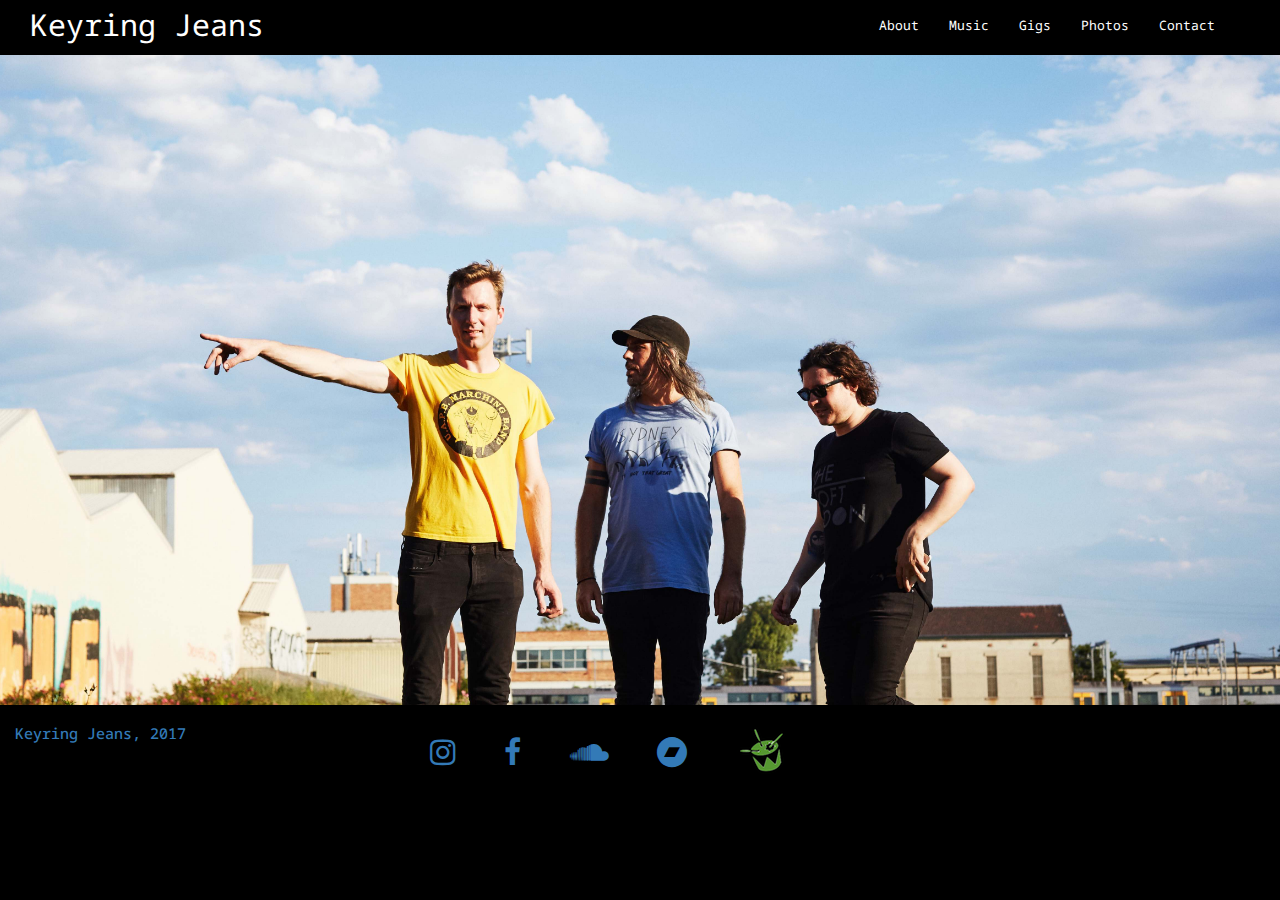
<file: index.html>
<!DOCTYPE html>
<html lang="en">
<head>
    <meta charset="utf-8">
    <meta http-equiv="X-UA-Compatible" content="IE=edge">
    <meta name="viewport" content="width=device-width, initial-scale=1">
    <meta name="Keyring Jeans" content="Sydney Band, Shoegaze, Fuzz, about, photos, pictures, gigs, music, bandcamp">
    <meta name="keywords" content="band, music, Sydney, Jindabyne, New Zealand, Sonic Youth, pedals, Boss">
    
  	   <title>Keyring Jeans</title>
   
   <!-- Choose Font -->

   <!-- external CSS link -->
   	<link rel="stylesheet" type="text/css" href="css/normalize.css">
    <link rel="stylesheet" href="css/reset.css">
   	<link rel="stylesheet" type="text/css" href="css/bootstrap/bootstrap.css">
   	<link rel="stylesheet" href="css/style.css">
    <link rel="stylesheet" href="css/font-awesome/css/font-awesome.min.css">
    <link href="https://fonts.googleapis.com/css?family=Droid+Sans+Mono" rel="stylesheet">

 </head>

 <body>

        <div class="row" id="nav-margin">
           <nav class="navbar navbar-default">
                <div class="navbar-header">
                  <button type="button" class="navbar-toggle collapsed navbar-right" id="nav-button" data-toggle="collapse" data-target="#navbar" aria-expanded="false" aria-controls="navbar">
                    <span class="sr-only">Toggle navigation</span>
                    <span class="icon-bar"></span>
                    <span class="icon-bar"></span>
                    <span class="icon-bar"></span>
                  </button>
                  <a class="navbar-brand" href="index.html"></a>
              </div>
        
          
            <div id="navbar" class="navbar-collapse collapse">


              <ul class="nav navbar-nav navbar-right" id="nav-options">
                <li><a class="active" href="about.html">About</a></li>
                <li><a href="music.html">Music</a></li>
                <li><a href="gigs.html">Gigs</a></li>
                <li><a href="photos.html">Photos</a></li>
                <li><a href="contact.html">Contact</a></li>
              </ul>
            </div>
         </nav>
 </div>
  <div>
      <div class="row" id="hill">

  	
      </div>
  </div>

  <div class ="row" id="footer">
       <h2 id="footer-logo"> <a href="#nav-options">Keyring Jeans, 2017</a><h2>
        <div class="col-md-8" id="desktopFooter">
            <a><i class="fa fa-instagram fa-1x" aria-hidden="true"></i></a>
            <a href="https://www.facebook.com/keyringjeans/"><i class="fa fa-facebook fa-1x" aria-hidden="true"></i></a>
            <a href="https://soundcloud.com/keyring-jeans"><i class="fa fa-soundcloud fa-1x" aria-hidden="true"></i></a>
            <a href="https://keyringjeans.bandcamp.com/"><i class="fa fa-bandcamp fa-1x" aria-hidden="true"></i></a>
            <a class="jjj" href="https://www.triplejunearthed.com/artist/keyring-jeans"><img src="images/icon-unearthed.png"></a>
        </div>
        <div class="col-xs-12" id="phoneFooter">

            <a href="https://www.instagram.com/keyringjeansband/" target="_blank"><i class="fa fa-instagram" aria-hidden="true"></i></a>
            <a href="https://www.facebook.com/keyringjeans/" target="_blank"><i class="fa fa-facebook fa-1" aria-hidden="true"></i></a>
            <a href="https://soundcloud.com/keyring-jeans" target="_blank"><i class="fa fa-soundcloud fa-1" aria-hidden="true"></i></a>
            <a href="https://keyringjeans.bandcamp.com/" target="_blank"><i class="fa fa-bandcamp" aria-hidden="true"></i></a>
            <a href="https://www.triplejunearthed.com/artist/keyring-jeans" target="_blank"><img class="jjj" src="images/icon-unearthed.png"></a>

        </div>

  </div>

    <script src="https://ajax.googleapis.com/ajax/libs/jquery/2.2.4/jquery.min.js"></script>
    <script src="js/vendor/bootstrap.min.js"></script>
    <script src="js/custom.js" type="text/javascript"></script>
    
 

 </body>
</file>
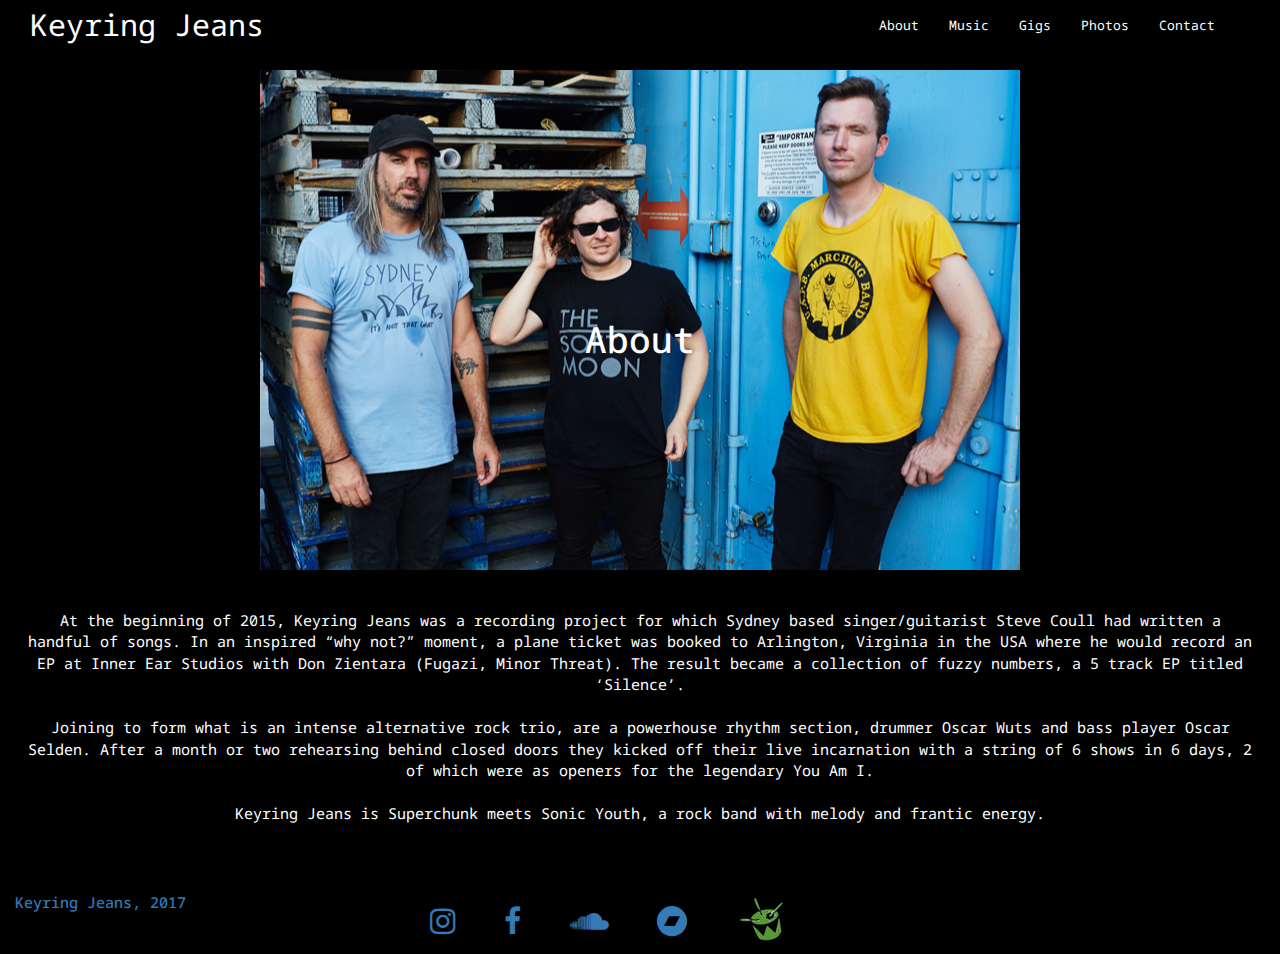
<file: about.html>
<!DOCTYPE html>
<html lang="en">
<head>
    <meta charset="utf-8">
    <meta http-equiv="X-UA-Compatible" content="IE=edge">
    <meta name="viewport" content="width=device-width, initial-scale=1">
    <meta name="Keyring Jeans" content="Sydney Band, Shoegaze, Fuzz, about, photos, pictures, gigs, music, bandcamp">
    <meta name="keywords" content="band, music, Sydney, Jindabyne, New Zealand, Sonic Youth, pedals, Boss">

  	   <title>Keyring Jeans - About</title>
   
   <!-- Choose Font -->

   <!-- external CSS link -->
   	<link rel="stylesheet" type="text/css" href="css/normalize.css">
    <link rel="stylesheet" href="css/reset.css">
   	<link rel="stylesheet" type="text/css" href="css/bootstrap/bootstrap.css">
   	<link rel="stylesheet" href="css/style.css">
    <link rel="stylesheet" href="css/font-awesome/css/font-awesome.min.css">
    <link href="https://fonts.googleapis.com/css?family=Droid+Sans+Mono" rel="stylesheet">

 </head>

 <body>

        <div class="row" id="nav-margin">
           <nav class="navbar navbar-default">
                <div class="navbar-header">
                  <button type="button" class="navbar-toggle collapsed navbar-right" id="nav-button" data-toggle="collapse" data-target="#navbar" aria-expanded="false" aria-controls="navbar">
                    <span class="sr-only">Toggle navigation</span>
                    <span class="icon-bar"></span>
                    <span class="icon-bar"></span>
                    <span class="icon-bar"></span>
                  </button>
                  <a class="navbar-brand" href="index.html"></a>
              </div>
        
          
            <div id="navbar" class="navbar-collapse collapse">


              <ul class="nav navbar-nav navbar-right" id="nav-options">
                <li><a class="active" href="about.html">About</a></li>
                <li><a href="music.html">Music</a></li>
                <li><a href="gigs.html">Gigs</a></li>
                <li><a href="photos.html">Photos</a></li>
                <li><a href="contact.html">Contact</a></li>
              </ul>
            </div>
         </nav>
 </div>


      <div class="row" id="about">

       <h1>About</h1>
       
      	
      </div>

      <div class="row" id="words">

        <p>At the beginning of 2015, Keyring Jeans was a recording project for which Sydney based singer/guitarist Steve Coull had written a handful of songs. In an inspired “why not?” moment, a plane ticket was booked to Arlington, Virginia in the USA where he would record an EP at Inner Ear Studios with Don Zientara (Fugazi, Minor Threat). The result became a collection of fuzzy numbers, a 5 track EP titled ‘Silence’.
          <br>
          <br>
        Joining to form what is an intense alternative rock trio, are a powerhouse rhythm section, drummer Oscar Wuts and bass player Oscar Selden. After a month or two rehearsing behind closed doors they kicked off their live incarnation with a string of 6 shows in 6 days, 2 of which were as openers for the legendary You Am I.
          <br>
          <br>
        Keyring Jeans is Superchunk meets Sonic Youth, a rock band with melody and frantic energy. </p>

       </div>
    </div>


  <div class ="row" id="footer">
       <h2 id="footer-logo"> <a href="#nav-options">Keyring Jeans, 2017</a><h2>
        <div class="col-md-8" id="desktopFooter">
            <a><i class="fa fa-instagram fa-1x" aria-hidden="true"></i></a>
            <a href="https://www.facebook.com/keyringjeans/"><i class="fa fa-facebook fa-1x" aria-hidden="true"></i></a>
            <a href="https://soundcloud.com/keyring-jeans"><i class="fa fa-soundcloud fa-1x" aria-hidden="true"></i></a>
            <a href="https://keyringjeans.bandcamp.com/"><i class="fa fa-bandcamp fa-1x" aria-hidden="true"></i></a>
            <a class="jjj" href="https://www.triplejunearthed.com/artist/keyring-jeans"><img src="images/icon-unearthed.png"></a>
        </div>
        <div class="col-xs-12" id="phoneFooter">

            <a href="https://www.instagram.com/keyringjeansband/" target="_blank"><i class="fa fa-instagram" aria-hidden="true"></i></a>
            <a href="https://www.facebook.com/keyringjeans/" target="_blank"><i class="fa fa-facebook fa-1" aria-hidden="true"></i></a>
            <a href="https://soundcloud.com/keyring-jeans" target="_blank"><i class="fa fa-soundcloud fa-1" aria-hidden="true"></i></a>
            <a href="https://keyringjeans.bandcamp.com/" target="_blank"><i class="fa fa-bandcamp" aria-hidden="true"></i></a>
            <a href="https://www.triplejunearthed.com/artist/keyring-jeans" target="_blank"><img class="jjj" src="images/icon-unearthed.png"></a>

        </div>



    <script src="https://ajax.googleapis.com/ajax/libs/jquery/2.2.4/jquery.min.js"></script>
    <script src="js/vendor/bootstrap.min.js"></script>
    <script src="js/custom.js" type="text/javascript"></script>
 

 </body>
</file>
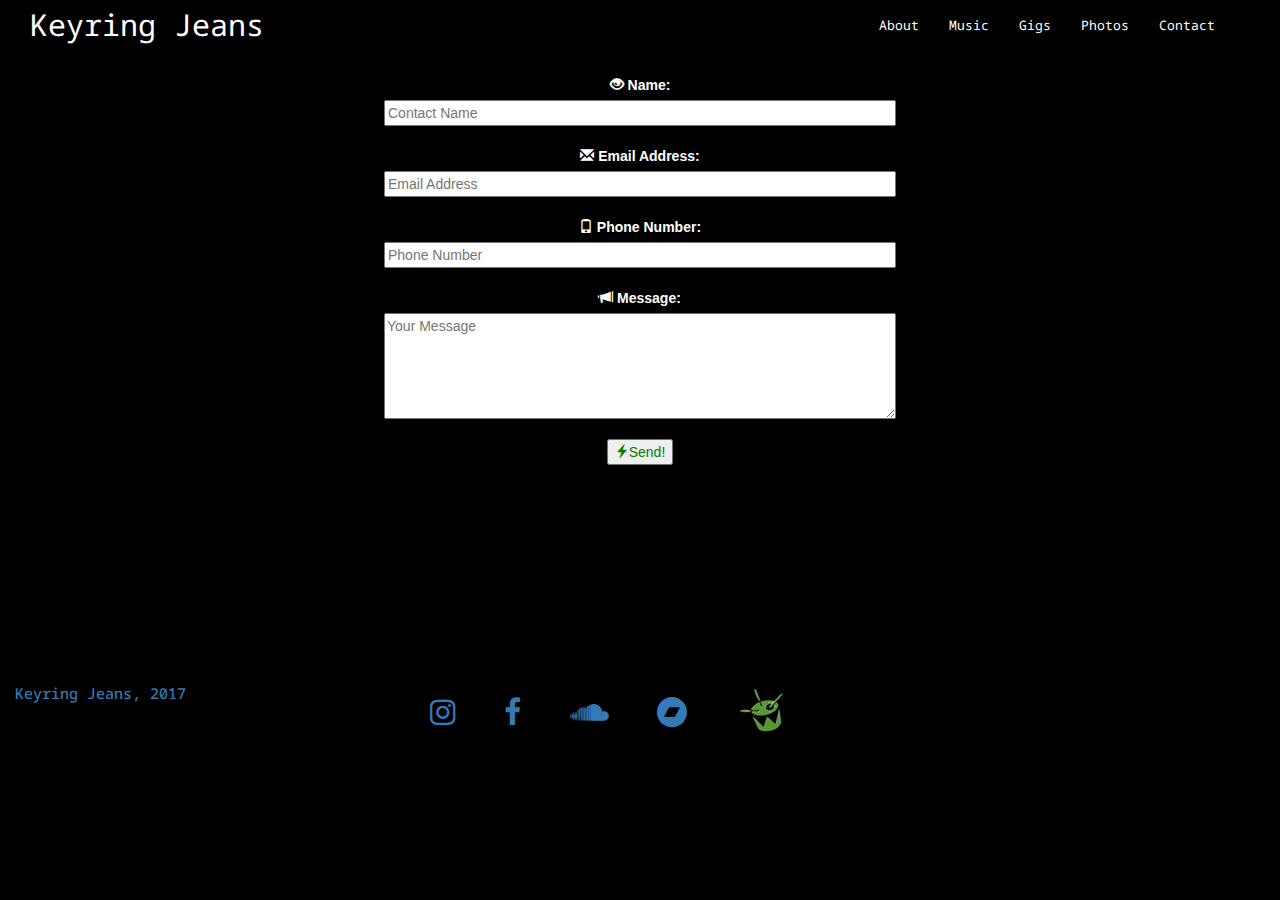
<file: contact.html>
<!DOCTYPE html>
<html lang="en">
<head>
    <meta charset="utf-8">
    <meta http-equiv="X-UA-Compatible" content="IE=edge">
    <meta name="viewport" content="width=device-width, initial-scale=1">
    <meta name="Keyring Jeans" content="Sydney Band, Shoegaze, Fuzz, about, photos, pictures, gigs, music, bandcamp">
    <meta name="keywords" content="band, music, Sydney, Jindabyne, New Zealand, Sonic Youth, pedals, Boss">
   
  	   <title>Keyring Jeans - Contact</title>
   
   <!-- Choose Font -->

   <!-- external CSS link -->
   	<link rel="stylesheet" type="text/css" href="css/normalize.css">
    <link rel="stylesheet" href="css/reset.css">
   	<link rel="stylesheet" type="text/css" href="css/bootstrap/bootstrap.css">
   	<link rel="stylesheet" href="css/style.css">
    <link rel="stylesheet" href="css/font-awesome/css/font-awesome.min.css">
    <link href="https://fonts.googleapis.com/css?family=Droid+Sans+Mono" rel="stylesheet">

 </head>

 <body>

        <div class="row" id="nav-margin">
           <nav class="navbar navbar-default">
                <div class="navbar-header">
                  <button type="button" class="navbar-toggle collapsed navbar-right" id="nav-button" data-toggle="collapse" data-target="#navbar" aria-expanded="false" aria-controls="navbar">
                    <span class="sr-only">Toggle navigation</span>
                    <span class="icon-bar"></span>
                    <span class="icon-bar"></span>
                    <span class="icon-bar"></span>
                  </button>
                  <a class="navbar-brand" href="index.html"></a>
              </div>
        
          
            <div id="navbar" class="navbar-collapse collapse">


              <ul class="nav navbar-nav navbar-right" id="nav-options">
                <li><a class="active" href="about.html">About</a></li>
                <li><a href="music.html">Music</a></li>
                <li><a href="gigs.html">Gigs</a></li>
                <li><a href="photos.html">Photos</a></li>
                <li><a href="contact.html">Contact</a></li>
              </ul>
            </div>
         </nav>
 </div>

  <div class="row" id="booking">

    <form method ="post" action="https://formspree.io/stevecoull@hotmail.com" id="sayHello">

      <span class="glyphicon glyphicon-eye-open"></span> 
        <label> Name:</label><br>
          <input placeholder="Contact Name" type="text" required name="name" id="contactName"><br><br>
      
      <span class="glyphicon glyphicon-envelope"></span> 
        <label> Email Address:</label><br>
          <input placeholder="Email Address" type="email" required name="email address"><br><br>
      <span class="glyphicon glyphicon-phone"></span> 
        <label> Phone Number:</label><br>
          <input placeholder="Phone Number" type="number" name="phone number"><br><br>
      
      
        <span class="glyphicon glyphicon-bullhorn"></span> 
          <label type="text" name= "business"> Message:</label><br>
            <textarea rows="5" col="10" id="message" type="text" name="message" placeholder="Your Message"></textarea><br><br>
       <button id="send" type="submit"> <span class="glyphicon glyphicon-flash"></span>Send!</button><br>
      
    </form>


</div>


  <div class ="row" id="footer">
       <h2 id="footer-logo"> <a href="#nav-options">Keyring Jeans, 2017</a><h2>
        <div class="col-md-8" id="desktopFooter">
            <a><i class="fa fa-instagram fa-1x" aria-hidden="true"></i></a>
            <a href="https://www.facebook.com/keyringjeans/"><i class="fa fa-facebook fa-1x" aria-hidden="true"></i></a>
            <a href="https://soundcloud.com/keyring-jeans"><i class="fa fa-soundcloud fa-1x" aria-hidden="true"></i></a>
            <a href="https://keyringjeans.bandcamp.com/"><i class="fa fa-bandcamp fa-1x" aria-hidden="true"></i></a>
            <a class="jjj" href="https://www.triplejunearthed.com/artist/keyring-jeans"><img src="images/icon-unearthed.png"></a>
        </div>
        <div class="col-xs-12" id="phoneFooter">

            <a href="https://www.instagram.com/keyringjeansband/" target="_blank"><i class="fa fa-instagram" aria-hidden="true"></i></a>
            <a href="https://www.facebook.com/keyringjeans/" target="_blank"><i class="fa fa-facebook fa-1" aria-hidden="true"></i></a>
            <a href="https://soundcloud.com/keyring-jeans" target="_blank"><i class="fa fa-soundcloud fa-1" aria-hidden="true"></i></a>
            <a href="https://keyringjeans.bandcamp.com/" target="_blank"><i class="fa fa-bandcamp" aria-hidden="true"></i></a>
            <a href="https://www.triplejunearthed.com/artist/keyring-jeans" target="_blank"><img class="jjj" src="images/icon-unearthed.png"></a>

        </div>

  </div>

    <script src="https://ajax.googleapis.com/ajax/libs/jquery/2.2.4/jquery.min.js"></script>
    <script src="js/vendor/bootstrap.min.js"></script>
    <script src="js/custom.js" type="text/javascript"></script>
 

 </body>
</file>
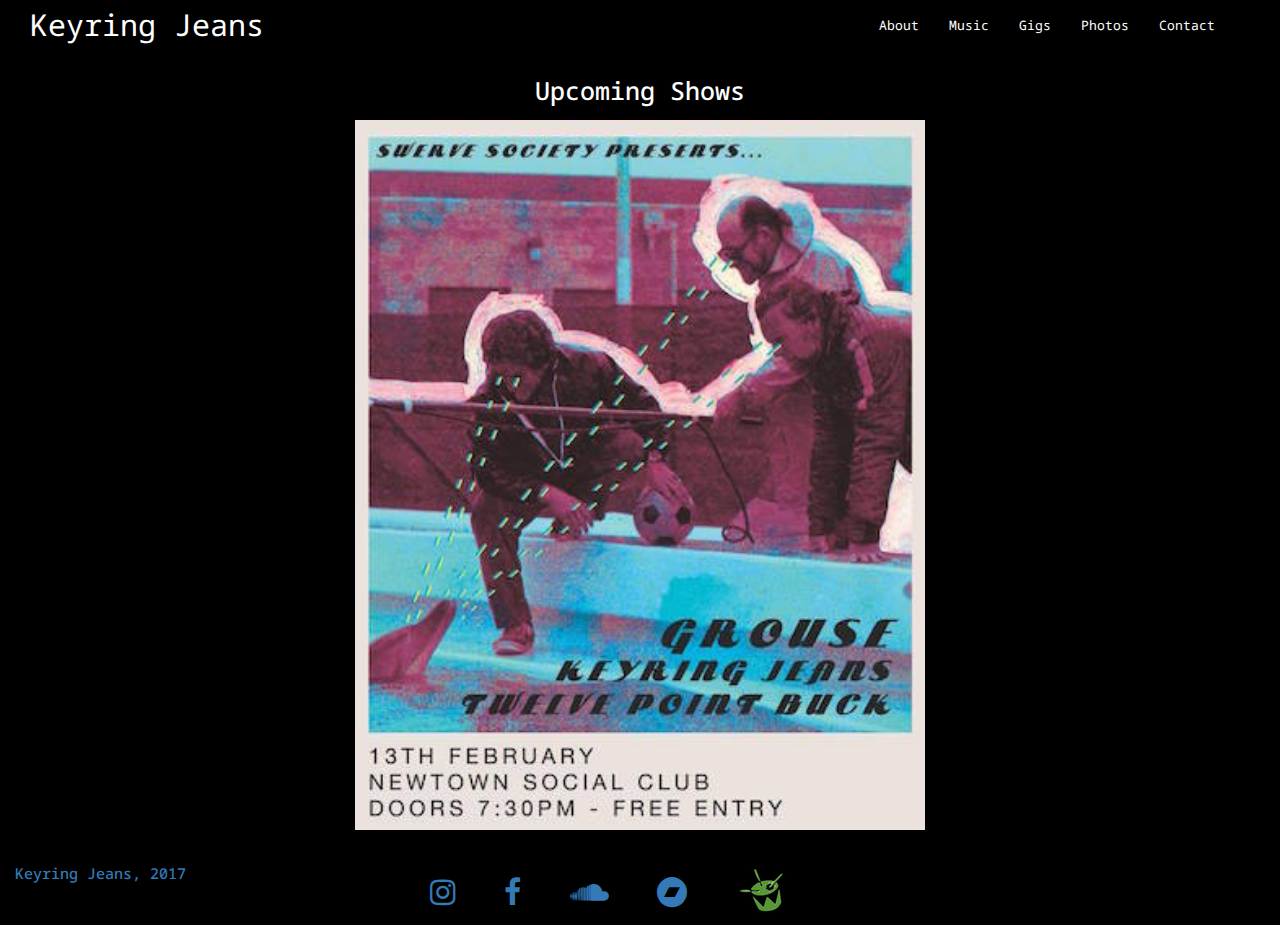
<file: gigs.html>
<!DOCTYPE html>
<html lang="en">
<head>
    <meta charset="utf-8">
    <meta http-equiv="X-UA-Compatible" content="IE=edge">
    <meta name="viewport" content="width=device-width, initial-scale=1">
    <meta name="Keyring Jeans" content="Sydney Band, Shoegaze, Fuzz, about, photos, pictures, gigs, music, bandcamp">
    <meta name="keywords" content="band, music, Sydney, Jindabyne, New Zealand, Sonic Youth, pedals, Boss">

  	   <title>Keyring Jeans - Gigs</title>
   
   <!-- Choose Font -->

   <!-- external CSS link -->
   	<link rel="stylesheet" type="text/css" href="css/normalize.css">
    <link rel="stylesheet" href="css/reset.css">
   	<link rel="stylesheet" type="text/css" href="css/bootstrap/bootstrap.css">
   	<link rel="stylesheet" href="css/style.css">
    <link rel="stylesheet" href="css/font-awesome/css/font-awesome.min.css">
    <link href="https://fonts.googleapis.com/css?family=Droid+Sans+Mono" rel="stylesheet">

 </head>

 <body>

        <div class="row" id="nav-margin">
           <nav class="navbar navbar-default">
                <div class="navbar-header">
                  <button type="button" class="navbar-toggle collapsed navbar-right" id="nav-button" data-toggle="collapse" data-target="#navbar" aria-expanded="false" aria-controls="navbar">
                    <span class="sr-only">Toggle navigation</span>
                    <span class="icon-bar"></span>
                    <span class="icon-bar"></span>
                    <span class="icon-bar"></span>
                  </button>
                  <a class="navbar-brand" href="index.html"></a>
              </div>
        
          
            <div id="navbar" class="navbar-collapse collapse">


              <ul class="nav navbar-nav navbar-right" id="nav-options">
                <li><a class="active" href="about.html">About</a></li>
                <li><a href="music.html">Music</a></li>
                <li><a href="gigs.html">Gigs</a></li>
                <li><a href="photos.html">Photos</a></li>
                <li><a href="contact.html">Contact</a></li>
              </ul>
            </div>
         </nav>
 </div>


 <div class="container">
      <div class="row" id="gigs">

      <div class="col-md-12">
          <h1 id="shows"> Upcoming Shows</h1>
      </div>

      <div class="col-md-12">

       <img id="newtownSocial" src="images/16237194_10158216701635531_531186054_n.jpg">

       </div>
      	
      </div>

</div>



  <div class ="row" id="footer">
       <h2 id="footer-logo"> <a href="#nav-options">Keyring Jeans, 2017</a><h2>
        <div class="col-md-8" id="desktopFooter">
            <a><i class="fa fa-instagram fa-1x" aria-hidden="true"></i></a>
            <a href="https://www.facebook.com/keyringjeans/"><i class="fa fa-facebook fa-1x" aria-hidden="true"></i></a>
            <a href="https://soundcloud.com/keyring-jeans"><i class="fa fa-soundcloud fa-1x" aria-hidden="true"></i></a>
            <a href="https://keyringjeans.bandcamp.com/"><i class="fa fa-bandcamp fa-1x" aria-hidden="true"></i></a>
            <a class="jjj" href="https://www.triplejunearthed.com/artist/keyring-jeans"><img src="images/icon-unearthed.png"></a>
        </div>
        <div class="col-xs-12" id="phoneFooter">

            <a href="https://www.instagram.com/keyringjeansband/" target="_blank"><i class="fa fa-instagram" aria-hidden="true"></i></a>
            <a href="https://www.facebook.com/keyringjeans/" target="_blank"><i class="fa fa-facebook fa-1" aria-hidden="true"></i></a>
            <a href="https://soundcloud.com/keyring-jeans" target="_blank"><i class="fa fa-soundcloud fa-1" aria-hidden="true"></i></a>
            <a href="https://keyringjeans.bandcamp.com/" target="_blank"><i class="fa fa-bandcamp" aria-hidden="true"></i></a>
            <a href="https://www.triplejunearthed.com/artist/keyring-jeans" target="_blank"><img class="jjj" src="images/icon-unearthed.png"></a>

        </div>

  </div>

    <script src="https://ajax.googleapis.com/ajax/libs/jquery/2.2.4/jquery.min.js"></script>
    <script src="js/vendor/bootstrap.min.js"></script>
    <script src="js/custom.js" type="text/javascript"></script>
 

 </body>
</file>
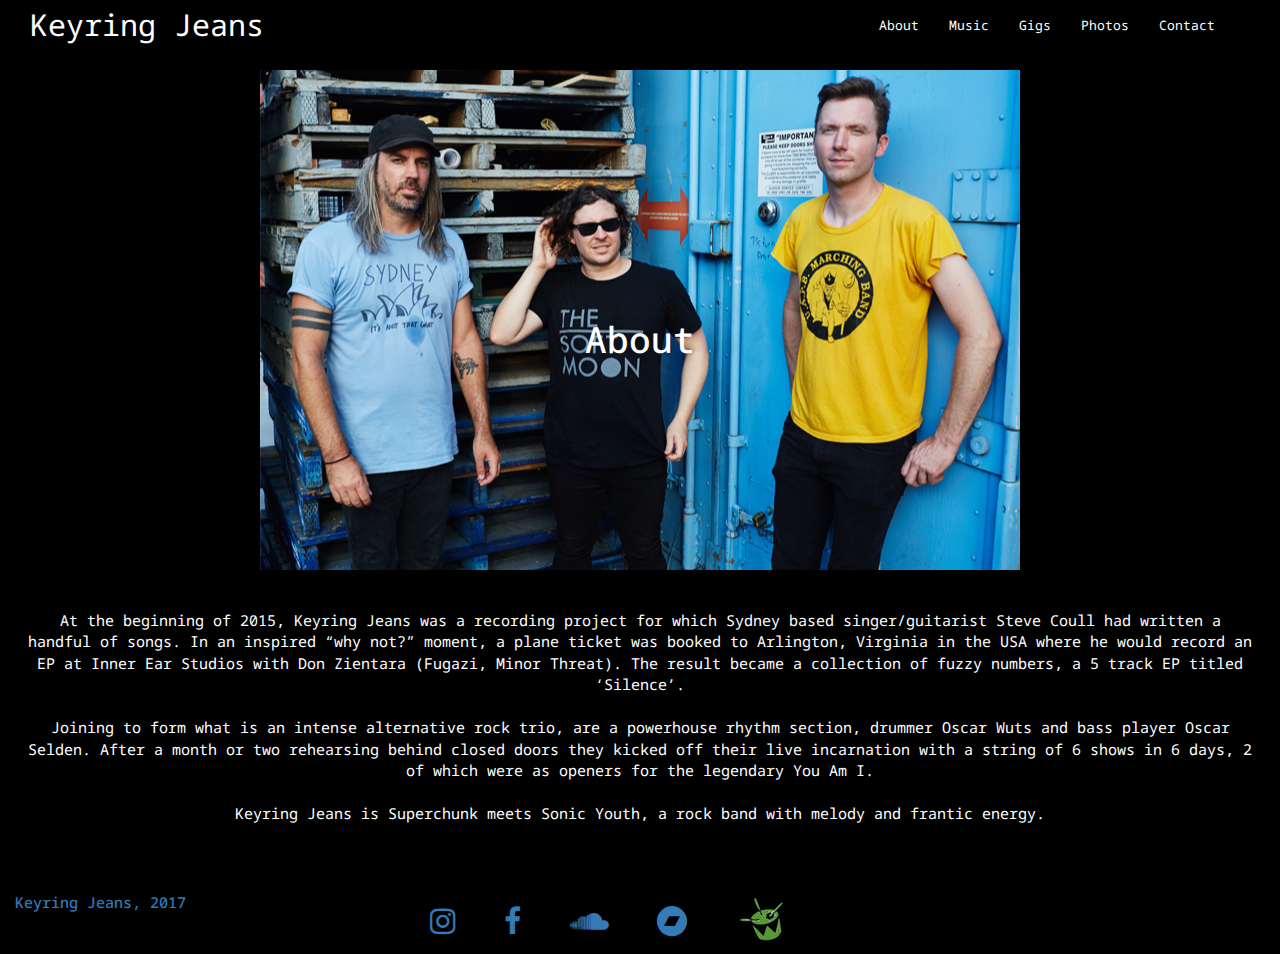
<file: Keyring - About.html>
<!DOCTYPE html>
<html lang="en">
<head>
    <meta charset="utf-8">
    <meta http-equiv="X-UA-Compatible" content="IE=edge">
    <meta name="viewport" content="width=device-width, initial-scale=1">
    <meta name="Keyring Jeans" content="Sydney Band, Shoegaze, Fuzz, about, photos, pictures, gigs, music, bandcamp">
    <meta name="keywords" content="band, music, Sydney, Jindabyne, New Zealand, Sonic Youth, pedals, Boss">

  	   <title>Keyring Jeans - About</title>
   
   <!-- Choose Font -->

   <!-- external CSS link -->
   	<link rel="stylesheet" type="text/css" href="css/normalize.css">
    <link rel="stylesheet" href="css/reset.css">
   	<link rel="stylesheet" type="text/css" href="css/bootstrap/bootstrap.css">
   	<link rel="stylesheet" href="css/style.css">
    <link rel="stylesheet" href="css/font-awesome/css/font-awesome.min.css">
    <link href="https://fonts.googleapis.com/css?family=Droid+Sans+Mono" rel="stylesheet">

 </head>

 <body>

        <div class="row" id="nav-margin">
           <nav class="navbar navbar-default">
                <div class="navbar-header">
                  <button type="button" class="navbar-toggle collapsed navbar-right" id="nav-button" data-toggle="collapse" data-target="#navbar" aria-expanded="false" aria-controls="navbar">
                    <span class="sr-only">Toggle navigation</span>
                    <span class="icon-bar"></span>
                    <span class="icon-bar"></span>
                    <span class="icon-bar"></span>
                  </button>
                  <a class="navbar-brand" href="index.html"></a>
              </div>
        
          
            <div id="navbar" class="navbar-collapse collapse">


              <ul class="nav navbar-nav navbar-right" id="nav-options">
                <li><a class="active" href="Keyring - About.html">About</a></li>
                <li><a href="Keyring - Music.html">Music</a></li>
                <li><a href="Keyring - Gigs.html">Gigs</a></li>
                <li><a href="Keyring - Photos.html">Photos</a></li>
                <li><a href="Keyring - Contact.html">Contact</a></li>
              </ul>
            </div>
         </nav>
 </div>


      <div class="row" id="about">

       <h1>About</h1>
       
      	
      </div>

      <div class="row" id="words">

        <p>At the beginning of 2015, Keyring Jeans was a recording project for which Sydney based singer/guitarist Steve Coull had written a handful of songs. In an inspired “why not?” moment, a plane ticket was booked to Arlington, Virginia in the USA where he would record an EP at Inner Ear Studios with Don Zientara (Fugazi, Minor Threat). The result became a collection of fuzzy numbers, a 5 track EP titled ‘Silence’.
          <br>
          <br>
        Joining to form what is an intense alternative rock trio, are a powerhouse rhythm section, drummer Oscar Wuts and bass player Oscar Selden. After a month or two rehearsing behind closed doors they kicked off their live incarnation with a string of 6 shows in 6 days, 2 of which were as openers for the legendary You Am I.
          <br>
          <br>
        Keyring Jeans is Superchunk meets Sonic Youth, a rock band with melody and frantic energy. </p>

       </div>
    </div>


  <div class ="row" id="footer">
       <h2 id="footer-logo"> <a href="#nav-options">Keyring Jeans, 2017</a><h2>
        <div class="col-md-8" id="desktopFooter">
            <a><i class="fa fa-instagram fa-1x" aria-hidden="true"></i></a>
            <a href="https://www.facebook.com/keyringjeans/"><i class="fa fa-facebook fa-1x" aria-hidden="true"></i></a>
            <a href="https://soundcloud.com/keyring-jeans"><i class="fa fa-soundcloud fa-1x" aria-hidden="true"></i></a>
            <a href="https://keyringjeans.bandcamp.com/"><i class="fa fa-bandcamp fa-1x" aria-hidden="true"></i></a>
            <a class="jjj" href="https://www.triplejunearthed.com/artist/keyring-jeans"><img src="images/icon-unearthed.png"></a>
        </div>
        <div class="col-xs-12" id="phoneFooter">

            <a href="https://www.instagram.com/keyringjeansband/" target="_blank"><i class="fa fa-instagram" aria-hidden="true"></i></a>
            <a href="https://www.facebook.com/keyringjeans/" target="_blank"><i class="fa fa-facebook fa-1" aria-hidden="true"></i></a>
            <a href="https://soundcloud.com/keyring-jeans" target="_blank"><i class="fa fa-soundcloud fa-1" aria-hidden="true"></i></a>
            <a href="https://keyringjeans.bandcamp.com/" target="_blank"><i class="fa fa-bandcamp" aria-hidden="true"></i></a>
            <a href="https://www.triplejunearthed.com/artist/keyring-jeans" target="_blank"><img class="jjj" src="images/icon-unearthed.png"></a>

        </div>



    <script src="https://ajax.googleapis.com/ajax/libs/jquery/2.2.4/jquery.min.js"></script>
    <script src="js/vendor/bootstrap.min.js"></script>
    <script src="js/custom.js" type="text/javascript"></script>
 

 </body>
</file>
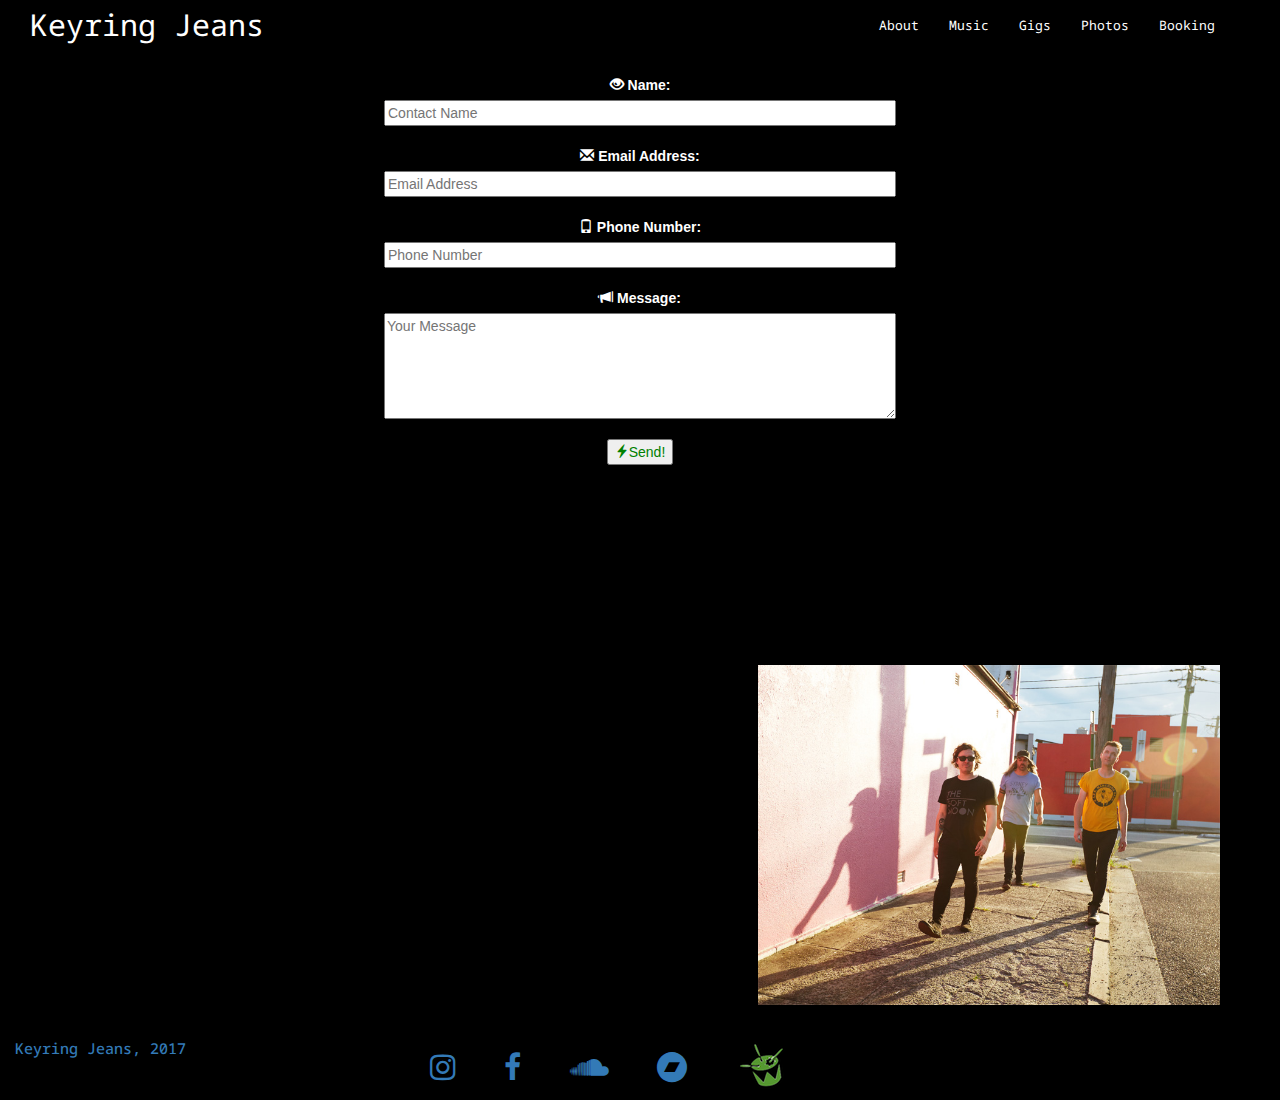
<file: Keyring - Booking.html>
<!DOCTYPE html>
<html lang="en">
<head>
    <meta charset="utf-8">
    <meta http-equiv="X-UA-Compatible" content="IE=edge">
    <meta name="viewport" content="width=device-width, initial-scale=1">
    <meta name="Keyring Jeans" content="Sydney Band, Shoegaze, Fuzz, about, photos, pictures, gigs, music, bandcamp">
    <meta name="keywords" content="band, music, Sydney, Jindabyne, New Zealand, Sonic Youth, pedals, Boss">
    <link rel="icon" href="images/Steve-Icon.png">
  	   <title>Keyring Jeans - Booking</title>
   
   <!-- Choose Font -->

   <!-- external CSS link -->
   	<link rel="stylesheet" type="text/css" href="css/normalize.css">
    <link rel="stylesheet" href="css/reset.css">
   	<link rel="stylesheet" type="text/css" href="css/bootstrap/bootstrap.css">
   	<link rel="stylesheet" href="css/style.css">
    <link rel="stylesheet" href="css/font-awesome/css/font-awesome.min.css">
    <link href="https://fonts.googleapis.com/css?family=Droid+Sans+Mono" rel="stylesheet">

 </head>

 <body>

        <div class="row" id="nav-margin">
           <nav class="navbar navbar-default">
                <div class="navbar-header">
                  <button type="button" class="navbar-toggle collapsed navbar-right" id="nav-button" data-toggle="collapse" data-target="#navbar" aria-expanded="false" aria-controls="navbar">
                    <span class="sr-only">Toggle navigation</span>
                    <span class="icon-bar"></span>
                    <span class="icon-bar"></span>
                    <span class="icon-bar"></span>
                  </button>
                  <a class="navbar-brand" href="index.html"></a>
              </div>
        
          
            <div id="navbar" class="navbar-collapse collapse">


              <ul class="nav navbar-nav navbar-right" id="nav-options">
                <li><a class="active" href="Keyring - About.html">About</a></li>
                <li><a href="Keyring - Music.html">Music</a></li>
                <li><a href="Keyring - Gigs.html">Gigs</a></li>
                <li><a href="Keyring - Photos.html">Photos</a></li>
                <li><a href="Keyring - Booking.html">Booking</a></li>
              </ul>
            </div>
         </nav>
 </div>

  <div class="row" id="booking">

    <form method ="post" action="https://formspree.io/o.selden@gmail.com" id="sayHello">

      <span class="glyphicon glyphicon-eye-open"></span> 
        <label> Name:</label><br>
          <input placeholder="Contact Name" type="text" required name="name" id="contactName"><br><br>
      
      <span class="glyphicon glyphicon-envelope"></span> 
        <label> Email Address:</label><br>
          <input placeholder="Email Address" type="email" required name="email address"><br><br>
      <span class="glyphicon glyphicon-phone"></span> 
        <label> Phone Number:</label><br>
          <input placeholder="Phone Number" type="number" name="phone number"><br><br>
      
      
        <span class="glyphicon glyphicon-bullhorn"></span> 
          <label type="text" name= "business"> Message:</label><br>
            <textarea rows="5" col="10" id="message" type="text" name="message" placeholder="Your Message"></textarea><br><br>
       <button id="send" type="submit"> <span class="glyphicon glyphicon-flash"></span>Send!</button><br>
      
    </form>

<img id="walking" src="images/KJ 03.jpg"></img>

</div>


  <div class ="row" id="footer">
       <h2 id="footer-logo"> <a href="#nav-options">Keyring Jeans, 2017</a><h2>
        <div class="col-md-8" id="desktopFooter">
            <a><i class="fa fa-instagram fa-1x" aria-hidden="true"></i></a>
            <a href="https://www.facebook.com/keyringjeans/"><i class="fa fa-facebook fa-1x" aria-hidden="true"></i></a>
            <a href="https://soundcloud.com/keyring-jeans"><i class="fa fa-soundcloud fa-1x" aria-hidden="true"></i></a>
            <a href="https://keyringjeans.bandcamp.com/"><i class="fa fa-bandcamp fa-1x" aria-hidden="true"></i></a>
            <a class="jjj" href="https://www.triplejunearthed.com/artist/keyring-jeans"><img src="images/icon-unearthed.png"></a>
        </div>
        <div class="col-xs-8" id="phoneFooter">

            <a><i class="fa fa-instagram" aria-hidden="true"></i></a>
            <a href="https://www.facebook.com/keyringjeans/"><i class="fa fa-facebook fa-1" aria-hidden="true"></i></a>
            <a href="https://soundcloud.com/keyring-jeans"><i class="fa fa-soundcloud fa-1" aria-hidden="true"></i></a>
            <a href="https://keyringjeans.bandcamp.com/"><i class="fa fa-bandcamp" aria-hidden="true"></i></a>
            <a href="https://www.triplejunearthed.com/artist/keyring-jeans"><img class="jjj" src="images/icon-unearthed.png"></a>

        </div>

  </div>

    <script src="https://ajax.googleapis.com/ajax/libs/jquery/2.2.4/jquery.min.js"></script>
    <script src="js/vendor/bootstrap.min.js"></script>
    <script src="js/custom.js" type="text/javascript"></script>
 

 </body>
</file>
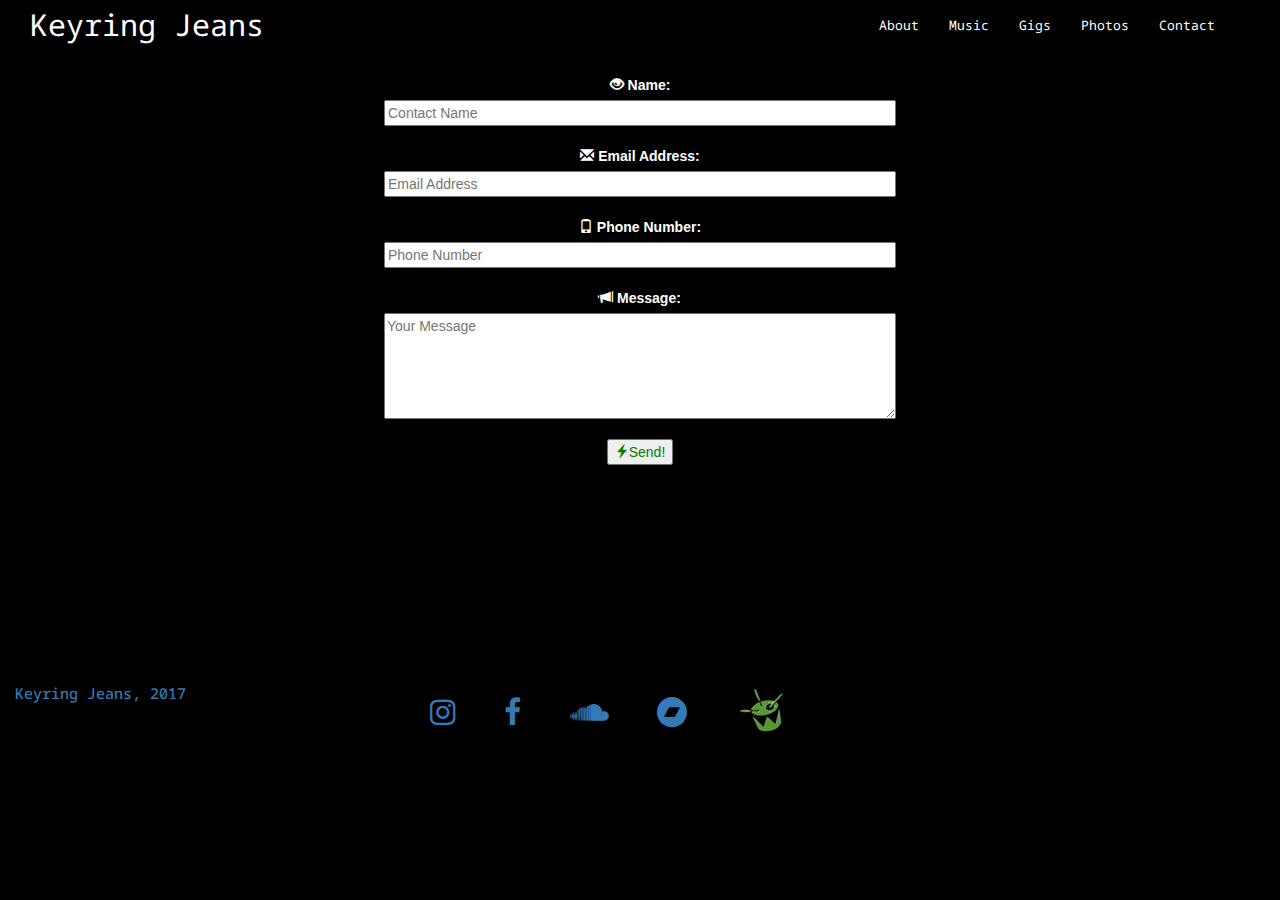
<file: Keyring - Contact.html>
<!DOCTYPE html>
<html lang="en">
<head>
    <meta charset="utf-8">
    <meta http-equiv="X-UA-Compatible" content="IE=edge">
    <meta name="viewport" content="width=device-width, initial-scale=1">
    <meta name="Keyring Jeans" content="Sydney Band, Shoegaze, Fuzz, about, photos, pictures, gigs, music, bandcamp">
    <meta name="keywords" content="band, music, Sydney, Jindabyne, New Zealand, Sonic Youth, pedals, Boss">
   
  	   <title>Keyring Jeans - Contact</title>
   
   <!-- Choose Font -->

   <!-- external CSS link -->
   	<link rel="stylesheet" type="text/css" href="css/normalize.css">
    <link rel="stylesheet" href="css/reset.css">
   	<link rel="stylesheet" type="text/css" href="css/bootstrap/bootstrap.css">
   	<link rel="stylesheet" href="css/style.css">
    <link rel="stylesheet" href="css/font-awesome/css/font-awesome.min.css">
    <link href="https://fonts.googleapis.com/css?family=Droid+Sans+Mono" rel="stylesheet">

 </head>

 <body>

        <div class="row" id="nav-margin">
           <nav class="navbar navbar-default">
                <div class="navbar-header">
                  <button type="button" class="navbar-toggle collapsed navbar-right" id="nav-button" data-toggle="collapse" data-target="#navbar" aria-expanded="false" aria-controls="navbar">
                    <span class="sr-only">Toggle navigation</span>
                    <span class="icon-bar"></span>
                    <span class="icon-bar"></span>
                    <span class="icon-bar"></span>
                  </button>
                  <a class="navbar-brand" href="index.html"></a>
              </div>
        
          
            <div id="navbar" class="navbar-collapse collapse">


              <ul class="nav navbar-nav navbar-right" id="nav-options">
                <li><a class="active" href="Keyring - About.html">About</a></li>
                <li><a href="Keyring - Music.html">Music</a></li>
                <li><a href="Keyring - Gigs.html">Gigs</a></li>
                <li><a href="Keyring - Photos.html">Photos</a></li>
                <li><a href="Keyring - Contact.html">Contact</a></li>
              </ul>
            </div>
         </nav>
 </div>

  <div class="row" id="booking">

    <form method ="post" action="https://formspree.io/stevecoull@hotmail.com" id="sayHello">

      <span class="glyphicon glyphicon-eye-open"></span> 
        <label> Name:</label><br>
          <input placeholder="Contact Name" type="text" required name="name" id="contactName"><br><br>
      
      <span class="glyphicon glyphicon-envelope"></span> 
        <label> Email Address:</label><br>
          <input placeholder="Email Address" type="email" required name="email address"><br><br>
      <span class="glyphicon glyphicon-phone"></span> 
        <label> Phone Number:</label><br>
          <input placeholder="Phone Number" type="number" name="phone number"><br><br>
      
      
        <span class="glyphicon glyphicon-bullhorn"></span> 
          <label type="text" name= "business"> Message:</label><br>
            <textarea rows="5" col="10" id="message" type="text" name="message" placeholder="Your Message"></textarea><br><br>
       <button id="send" type="submit"> <span class="glyphicon glyphicon-flash"></span>Send!</button><br>
      
    </form>


</div>


  <div class ="row" id="footer">
       <h2 id="footer-logo"> <a href="#nav-options">Keyring Jeans, 2017</a><h2>
        <div class="col-md-8" id="desktopFooter">
            <a><i class="fa fa-instagram fa-1x" aria-hidden="true"></i></a>
            <a href="https://www.facebook.com/keyringjeans/"><i class="fa fa-facebook fa-1x" aria-hidden="true"></i></a>
            <a href="https://soundcloud.com/keyring-jeans"><i class="fa fa-soundcloud fa-1x" aria-hidden="true"></i></a>
            <a href="https://keyringjeans.bandcamp.com/"><i class="fa fa-bandcamp fa-1x" aria-hidden="true"></i></a>
            <a class="jjj" href="https://www.triplejunearthed.com/artist/keyring-jeans"><img src="images/icon-unearthed.png"></a>
        </div>
        <div class="col-xs-12" id="phoneFooter">

            <a href="https://www.instagram.com/keyringjeansband/" target="_blank"><i class="fa fa-instagram" aria-hidden="true"></i></a>
            <a href="https://www.facebook.com/keyringjeans/" target="_blank"><i class="fa fa-facebook fa-1" aria-hidden="true"></i></a>
            <a href="https://soundcloud.com/keyring-jeans" target="_blank"><i class="fa fa-soundcloud fa-1" aria-hidden="true"></i></a>
            <a href="https://keyringjeans.bandcamp.com/" target="_blank"><i class="fa fa-bandcamp" aria-hidden="true"></i></a>
            <a href="https://www.triplejunearthed.com/artist/keyring-jeans" target="_blank"><img class="jjj" src="images/icon-unearthed.png"></a>

        </div>

  </div>

    <script src="https://ajax.googleapis.com/ajax/libs/jquery/2.2.4/jquery.min.js"></script>
    <script src="js/vendor/bootstrap.min.js"></script>
    <script src="js/custom.js" type="text/javascript"></script>
 

 </body>
</file>
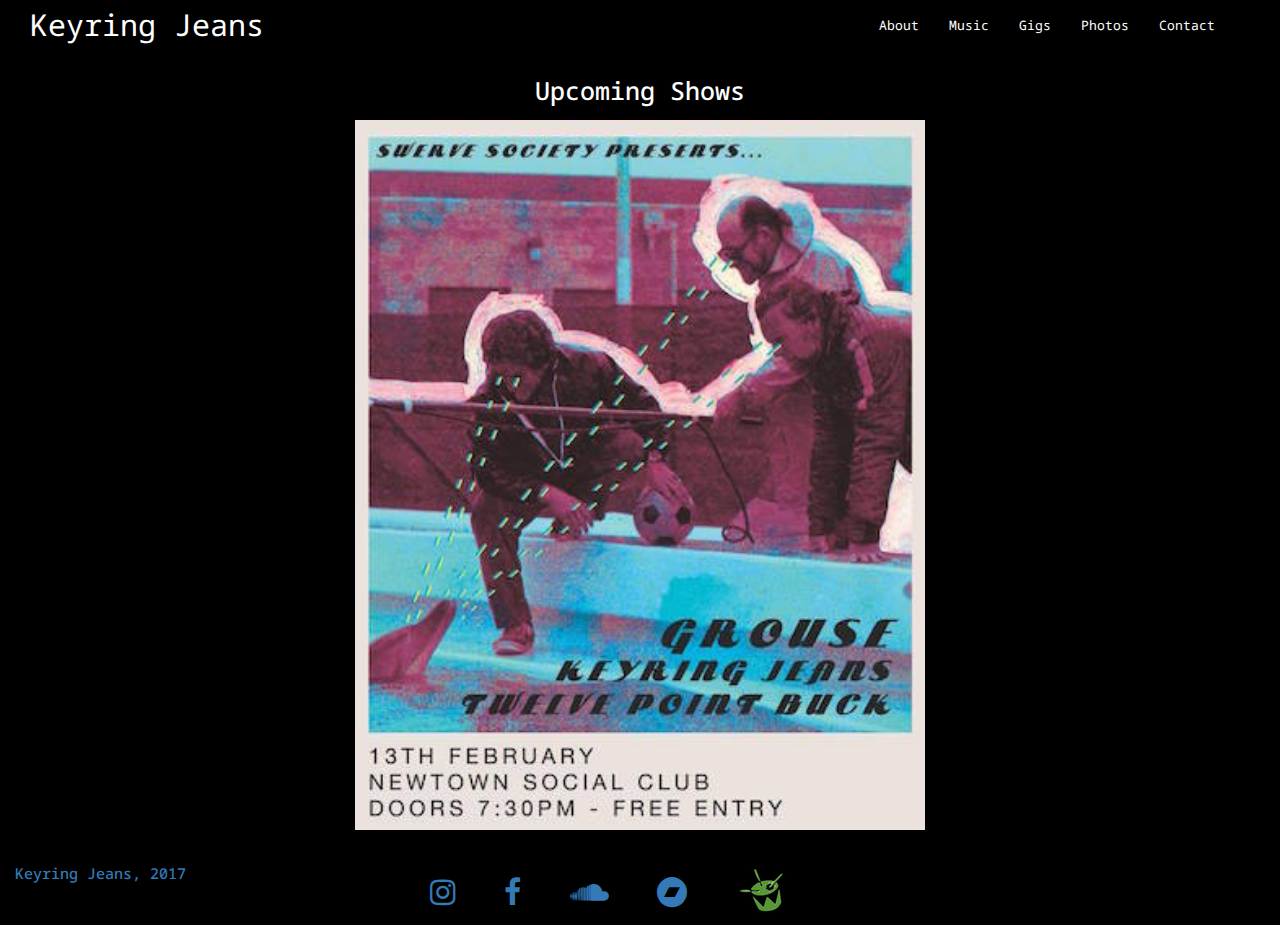
<file: Keyring - Gigs.html>
<!DOCTYPE html>
<html lang="en">
<head>
    <meta charset="utf-8">
    <meta http-equiv="X-UA-Compatible" content="IE=edge">
    <meta name="viewport" content="width=device-width, initial-scale=1">
    <meta name="Keyring Jeans" content="Sydney Band, Shoegaze, Fuzz, about, photos, pictures, gigs, music, bandcamp">
    <meta name="keywords" content="band, music, Sydney, Jindabyne, New Zealand, Sonic Youth, pedals, Boss">

  	   <title>Keyring Jeans - Gigs</title>
   
   <!-- Choose Font -->

   <!-- external CSS link -->
   	<link rel="stylesheet" type="text/css" href="css/normalize.css">
    <link rel="stylesheet" href="css/reset.css">
   	<link rel="stylesheet" type="text/css" href="css/bootstrap/bootstrap.css">
   	<link rel="stylesheet" href="css/style.css">
    <link rel="stylesheet" href="css/font-awesome/css/font-awesome.min.css">
    <link href="https://fonts.googleapis.com/css?family=Droid+Sans+Mono" rel="stylesheet">

 </head>

 <body>

        <div class="row" id="nav-margin">
           <nav class="navbar navbar-default">
                <div class="navbar-header">
                  <button type="button" class="navbar-toggle collapsed navbar-right" id="nav-button" data-toggle="collapse" data-target="#navbar" aria-expanded="false" aria-controls="navbar">
                    <span class="sr-only">Toggle navigation</span>
                    <span class="icon-bar"></span>
                    <span class="icon-bar"></span>
                    <span class="icon-bar"></span>
                  </button>
                  <a class="navbar-brand" href="index.html"></a>
              </div>
        
          
            <div id="navbar" class="navbar-collapse collapse">


              <ul class="nav navbar-nav navbar-right" id="nav-options">
                <li><a class="active" href="Keyring - About.html">About</a></li>
                <li><a href="Keyring - Music.html">Music</a></li>
                <li><a href="Keyring - Gigs.html">Gigs</a></li>
                <li><a href="Keyring - Photos.html">Photos</a></li>
                <li><a href="Keyring - Contact.html">Contact</a></li>
              </ul>
            </div>
         </nav>
 </div>


 <div class="container">
      <div class="row" id="gigs">

      <div class="col-md-12">
          <h1 id="shows"> Upcoming Shows</h1>
      </div>

      <div class="col-md-12">

       <img id="newtownSocial" src="images/16237194_10158216701635531_531186054_n.jpg">

       </div>
      	
      </div>

</div>



  <div class ="row" id="footer">
       <h2 id="footer-logo"> <a href="#nav-options">Keyring Jeans, 2017</a><h2>
        <div class="col-md-8" id="desktopFooter">
            <a><i class="fa fa-instagram fa-1x" aria-hidden="true"></i></a>
            <a href="https://www.facebook.com/keyringjeans/"><i class="fa fa-facebook fa-1x" aria-hidden="true"></i></a>
            <a href="https://soundcloud.com/keyring-jeans"><i class="fa fa-soundcloud fa-1x" aria-hidden="true"></i></a>
            <a href="https://keyringjeans.bandcamp.com/"><i class="fa fa-bandcamp fa-1x" aria-hidden="true"></i></a>
            <a class="jjj" href="https://www.triplejunearthed.com/artist/keyring-jeans"><img src="images/icon-unearthed.png"></a>
        </div>
        <div class="col-xs-12" id="phoneFooter">

            <a href="https://www.instagram.com/keyringjeansband/" target="_blank"><i class="fa fa-instagram" aria-hidden="true"></i></a>
            <a href="https://www.facebook.com/keyringjeans/" target="_blank"><i class="fa fa-facebook fa-1" aria-hidden="true"></i></a>
            <a href="https://soundcloud.com/keyring-jeans" target="_blank"><i class="fa fa-soundcloud fa-1" aria-hidden="true"></i></a>
            <a href="https://keyringjeans.bandcamp.com/" target="_blank"><i class="fa fa-bandcamp" aria-hidden="true"></i></a>
            <a href="https://www.triplejunearthed.com/artist/keyring-jeans" target="_blank"><img class="jjj" src="images/icon-unearthed.png"></a>

        </div>

  </div>

    <script src="https://ajax.googleapis.com/ajax/libs/jquery/2.2.4/jquery.min.js"></script>
    <script src="js/vendor/bootstrap.min.js"></script>
    <script src="js/custom.js" type="text/javascript"></script>
 

 </body>
</file>
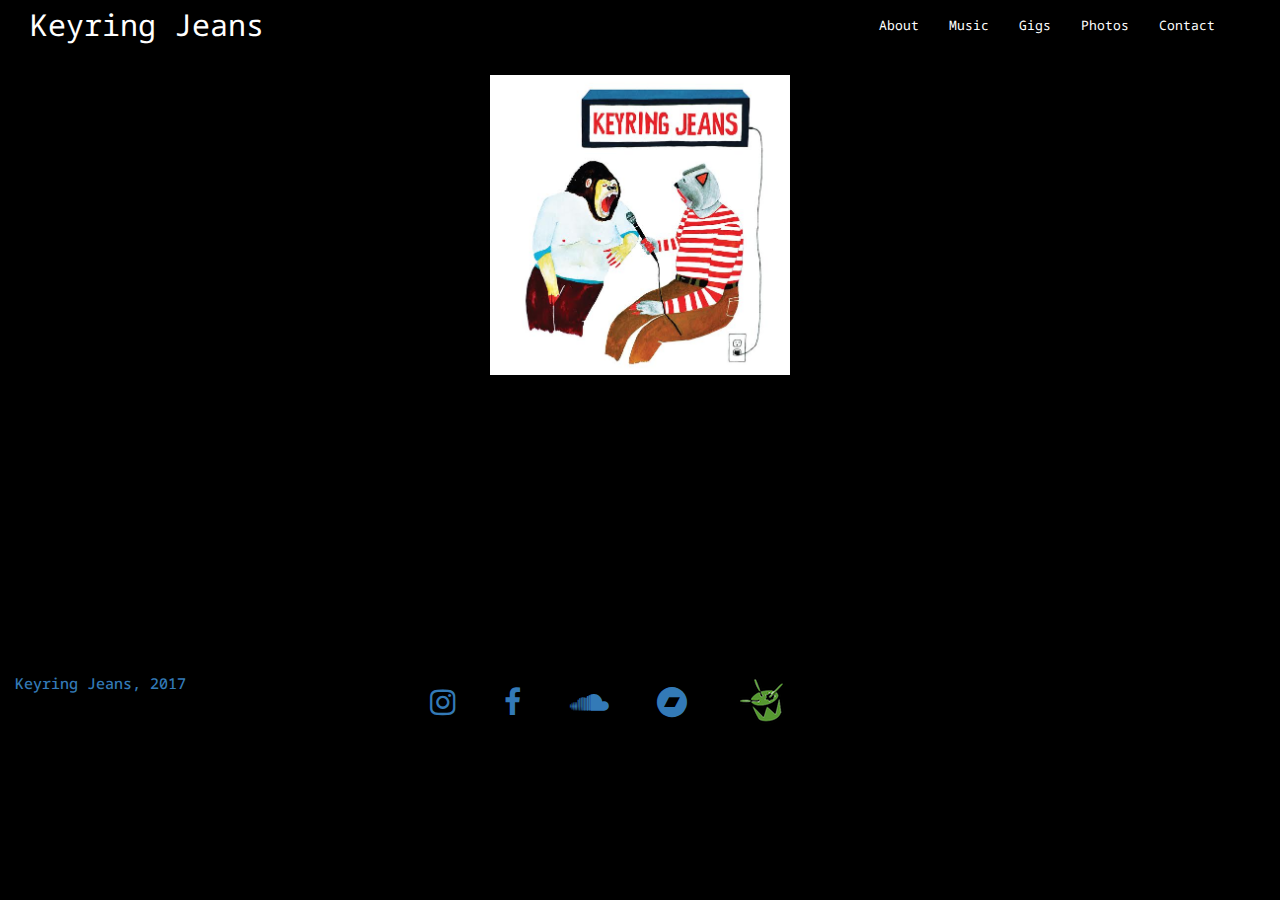
<file: Keyring - Music.html>
<!DOCTYPE html>
<html lang="en">
<head>
    <meta charset="utf-8">
    <meta http-equiv="X-UA-Compatible" content="IE=edge">
    <meta name="viewport" content="width=device-width, initial-scale=1">
    <meta name="Keyring Jeans" content="Sydney Band, Shoegaze, Fuzz, about, photos, pictures, gigs, music, bandcamp">
    <meta name="keywords" content="band, music, Sydney, Jindabyne, New Zealand, Sonic Youth, pedals, Boss">

  	   <title>Keyring Jeans - Music</title>
   
   <!-- Choose Font -->

   <!-- external CSS link -->
   	<link rel="stylesheet" type="text/css" href="css/normalize.css">
    <link rel="stylesheet" href="css/reset.css">
   	<link rel="stylesheet" type="text/css" href="css/bootstrap/bootstrap.css">
   	<link rel="stylesheet" href="css/style.css">
    <link rel="stylesheet" href="css/font-awesome/css/font-awesome.min.css">
    <link href="https://fonts.googleapis.com/css?family=Droid+Sans+Mono" rel="stylesheet">

 </head>

 <body>

        <div class="row" id="nav-margin">
           <nav class="navbar navbar-default">
                <div class="navbar-header">
                  <button type="button" class="navbar-toggle collapsed navbar-right" id="nav-button" data-toggle="collapse" data-target="#navbar" aria-expanded="false" aria-controls="navbar">
                    <span class="sr-only">Toggle navigation</span>
                    <span class="icon-bar"></span>
                    <span class="icon-bar"></span>
                    <span class="icon-bar"></span>
                  </button>
                  <a class="navbar-brand" href="index.html"></a>
              </div>
        
          
            <div id="navbar" class="navbar-collapse collapse">


              <ul class="nav navbar-nav navbar-right" id="nav-options">
                <li><a class="active" href="Keyring - About.html">About</a></li>
                <li><a href="Keyring - Music.html">Music</a></li>
                <li><a href="Keyring - Gigs.html">Gigs</a></li>
                <li><a href="Keyring - Photos.html">Photos</a></li>
                <li><a href="Keyring - Contact.html">Contact</a></li>
              </ul>
            </div>
         </nav>
 </div>

 

  <div class="row" id="music">

      <div>
       
       <a href="https://keyringjeans.bandcamp.com/"><img class="bandcampMusic" src="images/ep-cover.jpg"></a>

      </div>
    
  	
  </div>

 

  <div class ="row" id="footer">
       <h2 id="footer-logo"> <a href="#nav-options">Keyring Jeans, 2017</a><h2>
        <div class="col-md-8" id="desktopFooter">
            <a><i class="fa fa-instagram fa-1x" aria-hidden="true"></i></a>
            <a href="https://www.facebook.com/keyringjeans/"><i class="fa fa-facebook fa-1x" aria-hidden="true"></i></a>
            <a href="https://soundcloud.com/keyring-jeans"><i class="fa fa-soundcloud fa-1x" aria-hidden="true"></i></a>
            <a href="https://keyringjeans.bandcamp.com/"><i class="fa fa-bandcamp fa-1x" aria-hidden="true"></i></a>
            <a class="jjj" href="https://www.triplejunearthed.com/artist/keyring-jeans"><img src="images/icon-unearthed.png"></a>
        </div>
        <div class="col-xs-12" id="phoneFooter">

            <a href="https://www.instagram.com/keyringjeansband/" target="_blank"><i class="fa fa-instagram" aria-hidden="true"></i></a>
            <a href="https://www.facebook.com/keyringjeans/" target="_blank"><i class="fa fa-facebook fa-1" aria-hidden="true"></i></a>
            <a href="https://soundcloud.com/keyring-jeans" target="_blank"><i class="fa fa-soundcloud fa-1" aria-hidden="true"></i></a>
            <a href="https://keyringjeans.bandcamp.com/" target="_blank"><i class="fa fa-bandcamp" aria-hidden="true"></i></a>
            <a href="https://www.triplejunearthed.com/artist/keyring-jeans" target="_blank"><img class="jjj" src="images/icon-unearthed.png"></a>

        </div>

  </div>
  

    <script src="https://ajax.googleapis.com/ajax/libs/jquery/2.2.4/jquery.min.js"></script>
    <script src="js/vendor/bootstrap.min.js"></script>
    <script src="js/custom.js" type="text/javascript"></script>
 

 </body>
</file>
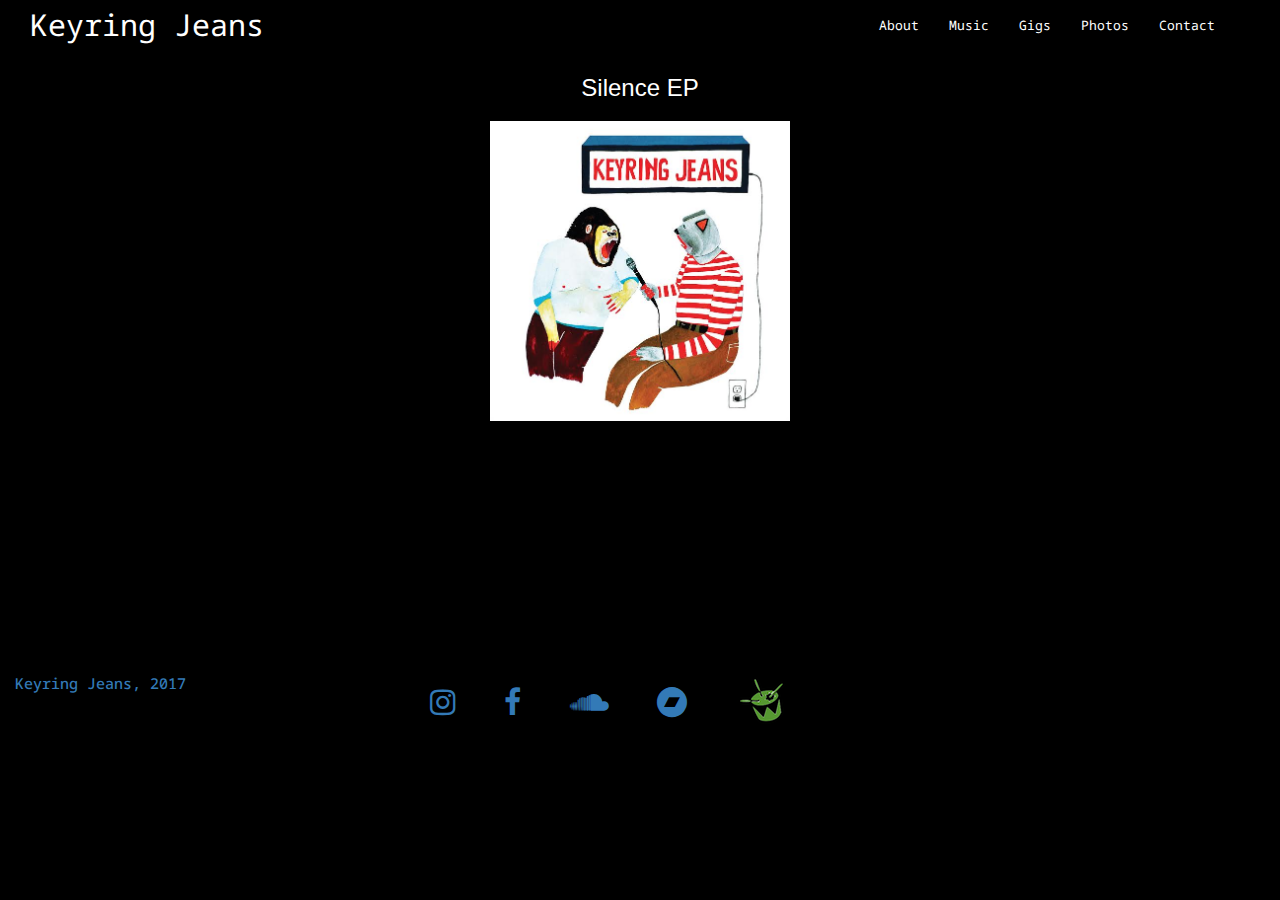
<file: music.html>
<!DOCTYPE html>
<html lang="en">
<head>
    <meta charset="utf-8">
    <meta http-equiv="X-UA-Compatible" content="IE=edge">
    <meta name="viewport" content="width=device-width, initial-scale=1">
    <meta name="Keyring Jeans" content="Sydney Band, Shoegaze, Fuzz, about, photos, pictures, gigs, music, bandcamp">
    <meta name="keywords" content="band, music, Sydney, Jindabyne, New Zealand, Sonic Youth, pedals, Boss">

  	   <title>Keyring Jeans - Music</title>
   
   <!-- Choose Font -->

   <!-- external CSS link -->
   	<link rel="stylesheet" type="text/css" href="css/normalize.css">
    <link rel="stylesheet" href="css/reset.css">
   	<link rel="stylesheet" type="text/css" href="css/bootstrap/bootstrap.css">
   	<link rel="stylesheet" href="css/style.css">
    <link rel="stylesheet" href="css/font-awesome/css/font-awesome.min.css">
    <link href="https://fonts.googleapis.com/css?family=Droid+Sans+Mono" rel="stylesheet">

 </head>

 <body>

        <div class="row" id="nav-margin">
           <nav class="navbar navbar-default">
                <div class="navbar-header">
                  <button type="button" class="navbar-toggle collapsed navbar-right" id="nav-button" data-toggle="collapse" data-target="#navbar" aria-expanded="false" aria-controls="navbar">
                    <span class="sr-only">Toggle navigation</span>
                    <span class="icon-bar"></span>
                    <span class="icon-bar"></span>
                    <span class="icon-bar"></span>
                  </button>
                  <a class="navbar-brand" href="index.html"></a>
              </div>
        
          
            <div id="navbar" class="navbar-collapse collapse">


              <ul class="nav navbar-nav navbar-right" id="nav-options">
                <li><a class="active" href="about.html">About</a></li>
                <li><a href="music.html">Music</a></li>
                <li><a href="gigs.html">Gigs</a></li>
                <li><a href="photos.html">Photos</a></li>
                <li><a href="contact.html">Contact</a></li>
              </ul>
            </div>
         </nav>
 </div>

 

  <div class="row" id="music">

      <div>
       
       <h3 class="silence">Silence EP</h3>

       <a id="bandcampHover" href="https://keyringjeans.bandcamp.com/"><img class="bandcampMusic" src="images/ep-cover.jpg"></a>


      </div>
    
  	
  </div>

 

  <div class ="row" id="footer">
       <h2 id="footer-logo"> <a href="#nav-options">Keyring Jeans, 2017</a><h2>
        <div class="col-md-8" id="desktopFooter">
            <a><i class="fa fa-instagram fa-1x" aria-hidden="true"></i></a>
            <a href="https://www.facebook.com/keyringjeans/"><i class="fa fa-facebook fa-1x" aria-hidden="true"></i></a>
            <a href="https://soundcloud.com/keyring-jeans"><i class="fa fa-soundcloud fa-1x" aria-hidden="true"></i></a>
            <a href="https://keyringjeans.bandcamp.com/"><i class="fa fa-bandcamp fa-1x" aria-hidden="true"></i></a>
            <a class="jjj" href="https://www.triplejunearthed.com/artist/keyring-jeans"><img src="images/icon-unearthed.png"></a>
        </div>
        <div class="col-xs-12" id="phoneFooter">

            <a href="https://www.instagram.com/keyringjeansband/" target="_blank"><i class="fa fa-instagram" aria-hidden="true"></i></a>
            <a href="https://www.facebook.com/keyringjeans/" target="_blank"><i class="fa fa-facebook fa-1" aria-hidden="true"></i></a>
            <a href="https://soundcloud.com/keyring-jeans" target="_blank"><i class="fa fa-soundcloud fa-1" aria-hidden="true"></i></a>
            <a href="https://keyringjeans.bandcamp.com/" target="_blank"><i class="fa fa-bandcamp" aria-hidden="true"></i></a>
            <a href="https://www.triplejunearthed.com/artist/keyring-jeans" target="_blank"><img class="jjj" src="images/icon-unearthed.png"></a>

        </div>

  </div>
  

    <script src="https://ajax.googleapis.com/ajax/libs/jquery/2.2.4/jquery.min.js"></script>
    <script src="js/vendor/bootstrap.min.js"></script>
    <script src="js/custom.js" type="text/javascript"></script>
 

 </body>
</file>
<file: css/style.css>
/*
Project Name: Keyring Jeans
Author: Oscar Selden
*/


/******************************************
/* SETUP
/*******************************************/

/* Box Model Hack */
* {
     -moz-box-sizing: border-box; /* Firexfox */
     -webkit-box-sizing: border-box; /* Safari/Chrome/iOS/Android */
     box-sizing: border-box; /* IE */
}

/******************************************
/* BASE STYLES
/*******************************************/

/*All Pages*/

body {
  background-color: #000;
  color: #fff;
}

.navbar-default .navbar{

  background: #000;
  color: #fff;

}

.navbar-default .navbar-nav>li>a {
  color:#fff;
  font-size: 13px;

}


.navbar-brand {
    font-size: 30px;
    font-family: 'Droid Sans Mono', monospace;
    color: #fff !important;
    margin-left: 15px;
}



.navbar-brand:after {
    content:"Keyring Jeans";
}

.navbar-brand:hover:after {
   color: #3AF52A;
  
}

.navbar a {
  color: inherit;
  text-decoration: none;
  padding-right: 5px;
}
.navbar {
  float: left;
  color: #fff;
  font-family: 'Droid Sans Mono', monospace;
  border: 0;
  width: 100%;
  border-bottom: solid 5px black;
  background: #000;
  color: #fff;
  overflow: hidden;
}



.navbar-default .navbar-nav>li>a:hover {
  color: #3AF52A;
}

#nav-margin {
  margin-bottom: -20px;
  margin-left: 0px;
  margin-right: 0px;
}

#footer {
  text-align: center;
  background-color: #000;
  margin-left: 0px;
  margin-right: 0px;
}

#footer-logo{

  float: left;
  font-family: 'Droid Sans Mono', monospace;
  margin-left: 15px;
  font-size: 15px;
}

#footer-logo:hover{
  color: #3AF52A;

}

.fa {
  margin-right: 40px;
}

.fa:hover {
  color: #3AF52A;
  
}

.jjj:hover {
color: #3AF52A;

}

#phoneFooter {
  display: none;
}

/*Home Page*/

#hill {

background-image: url(../images/KJ-Pointy.jpg);
background-size: cover;
background-repeat: no-repeat;
background-position: 0px -150px;
background-attachment: fixed;
height: 650px;
margin-right: 0px;
margin-left: 0px;


}



/*About Page*/

#about {

  background-image: url(../images/KJ-01.jpg);
  height: 500px;
  background-repeat: no-repeat;
  background-position: center;
  margin-top: 15px;


}

h1 {

  font-family: 'Droid Sans Mono', monospace;
  color: #fff;
  text-align: center;
  display: block;
  line-height: 500px;

}

#words {
  font-family: 'Droid Sans Mono', monospace;
  font-size: 15px;
  text-align: center;
  padding: 40px;
}

/*Gigs*/

#gigs {
  background-color: #000;


}

#shows {
  font-family: 'Droid Sans Mono', monospace;
  margin-top: 15px;
  margin-bottom: 15px;
  height: 15px;
  color: #fff;
  display: block;
  text-align: center;
  font-size: 25px;
  line-height: 0px;
}

#newtownSocial {

  margin-bottom: 15px;
  display: block;
  margin-right: auto;
  margin-left: auto;
  width: 50%;
}



/*Music*/

#music {
   height: 600px;
     
}

.bandcampMusic {
  height: 300px;
  width: 300px;
  margin-left: auto;
  margin-right: auto;
  display: block;
  margin-top: 20px;

}


.silence {
 
  display: block;
  margin-top: 20px;
  text-align: center;

}

/*Photos*/

#photos {

  background-color: #000;
  height: 50px; 
  margin-bottom: 10px;
  margin-top: 30px;


}

#us {
  color: #fff;
  text-align: center;
  display: block;
  line-height: 0px;
}


.keyringPhotos {
  border: 2px solid black;
  margin-bottom: 10px;
  margin-top: 10px;

}

.keyringPhotos:hover {


  opacity: 0.5;
  transform: scale (1.1, 1.1);
 

}


/*Contact*/

#booking {
  margin-right: 0px;
  margin-left: 0px;
}

#send {
  color: green;
}

#walking {
  margin-bottom: 15px;
  float: right;
  width: 50%;
  margin-right: 10px;
}

#sayHello {

  margin-bottom: 10px;
  text-align: center;
  display: block;
  color: #fff !important;
  height: 600px;
}

input{
  color: #000;
  width: 40%;
}

textarea {
  color: #000;
     width: 40%;
}


/*==========  Non-Mobile First Method  ==========*/

  @media only screen and (max-width : 1200px) {

  #walking {
    width: 75%;
  }

}


#hill {
  background-size: cover;
  background-position: center center;
  background-attachment: fixed;
  width: 100%;

}

#nav-options {

  padding-right: 50px;
}

#nav-button {
  margin-right: 60px;

}

  #walking {
    width: 40%;
    padding-right: 50px;
  }

/* Medium Devices, Desktops */
@media only screen and (max-width : 992px) {

  .keyringPhotos {
    width: 150px;
  
}

h1 {

  line-height: 300px;
}

#words {
    font-family: 'Droid Sans Mono', monospace;
    font-size: 12px;
    text-align: center;
    margin: 10px;
    
}

}

/* Small Devices, Tablets */
@media only screen and (max-width : 768px) {

  #about {

  background-image: url(../images/KJ-04.jpg);
  background-repeat: no-repeat;
  background-size: contain;
  width: 100%;
  background-position: center;

  
}


h1 {

  font-family: 'Droid Sans Mono', monospace;
  color: #fff;
  text-align: center;
  display: block;
  line-height: 200px;

}

#words {
  font-family: 'Droid Sans Mono', monospace;
  font-size: 12px;
  text-align: center;
  margin: 10px;
  margin-top: -50px;
}

  #walking {
    width: 60%;
  }

}


/* Small Devices, Tablets */
@media only screen and (max-width : 568px) {

  .fa {
  margin-right: 10px;
}

}



/* Extra Small Devices, Phones */ 
@media only screen and (max-width : 480px) {



#desktopFooter {
  display: none;
}

#phoneFooter {
  display: inline;
  font-size: 30px;
  text-align: center;
  margin-bottom: 15px;

}

#footer-logo {
  display: none;
}


.jjj {
height: 50px;

}

.keyringPhotos {
 width: 100px;
  
}

  #walking {
    display: none;
  }

  #about {
    margin-top: -50px
  }

  #words {
    margin-top: -100px;
  }

  #hill {
    background-image: url(../images/hillSmall.jpg);
    background-attachment: scroll;
    background-size: cover;
    background-color: #000;
    width: 100%;


   
  }

  #music-pic {
    display: none;
  }

  #record-crate {
    display: none;
  }

  .navbar-brand {
    font-size: 20px;
  }


#newtownSocial {
  height: 400px;
  width: 90%;
}


.bandcampMusic {
  height: 150px;
  width: 150px;
  margin-left: auto;
  margin-right: auto;
  display: block;
  margin-top: 20px;

}



}

/* Custom, iPhone Retina */ 
@media only screen and (max-width : 320px) {
    
 #hill {
 
    background-size: 450px;


   
  }
   
  }

}
</file>
